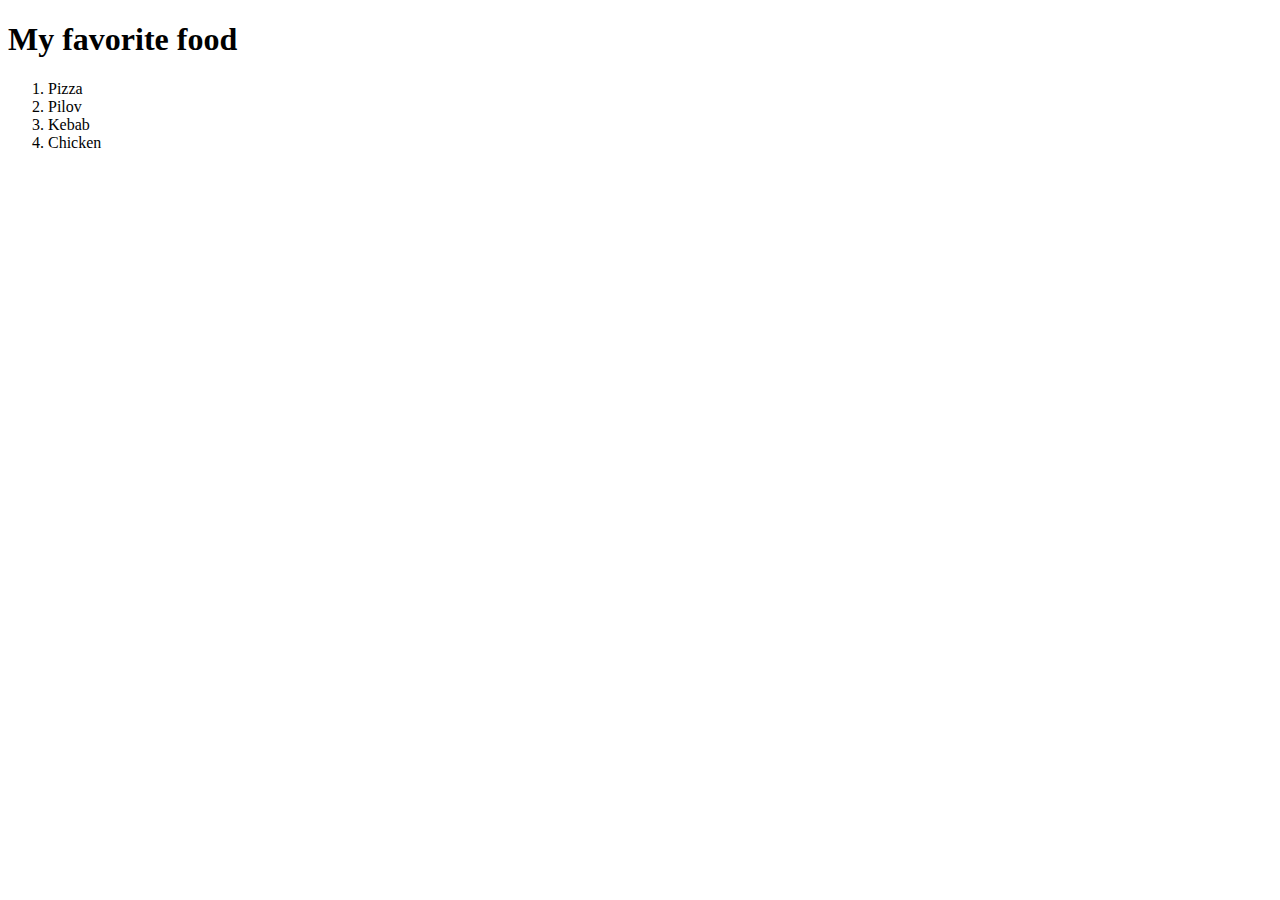
<file: index.html>
<!doctype html>
<html>
    <head></head>
    <body>
        <h1>My favorite food</h1>
        <ol>
            <li>Pizza</li>
            <li>Pilov</li>
            <li>Kebab</li>
            <li>Chicken</li>
        </ol>
    </body>
</html>
</file>
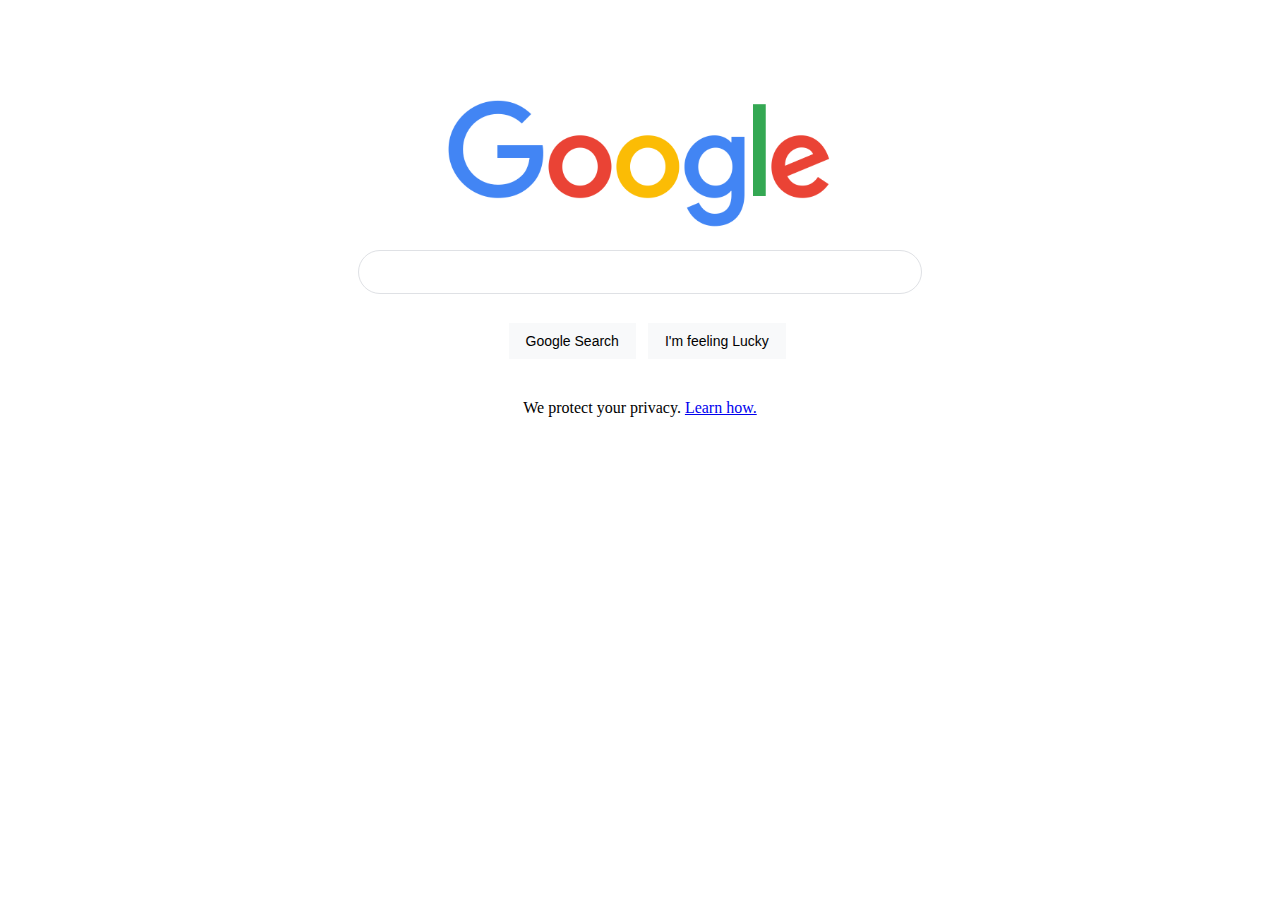
<file: google/index.html>
<!doctype html>
<html>
    <head>
        <link rel="stylesheet" href="styles.css">
    </head>


    <body>
        <img src="google.png">
        <input type="text">
        <button>Google Search</button>
        <button>I'm feeling Lucky</button>
    </body>


    <p>We protect your privacy. <a href="blog.html">Learn how.</a> </p>
</html>
</file>
<file: google/styles.css>
body, html {
    margin: 0;
    padding: 0;
}

img {
    width: 30%;
    display: block;
    margin: 100px auto 20px;
    min-width: 272px;
}

input {
    box-sizing: border-box;
    display: block;
    border-radius: 24px;
    border: 1px solid rgb(223, 225, 229);
    height: 44px;
    margin: 0 auto 29px;
    max-width: 564px;
    width: 90%;
    padding-left: 30px;
    font-size: 16px;
}

button {
    box-sizing: border-box;
    margin-top: 0;
    padding: 0 16px;
    font-size: 14px;
    height: 36px;
    background-color: #f8f9fa;
    border: 1px solid #f8f9fa;
    cursor: pointer;
}

button:first-of-type {
    margin-right: 8px;
    margin-left: calc(50% - 131.5px);
}

button::hover {
    cursor: pointer;
}

p {
    text-align: center;
    margin-top:40px;
}
</file>
